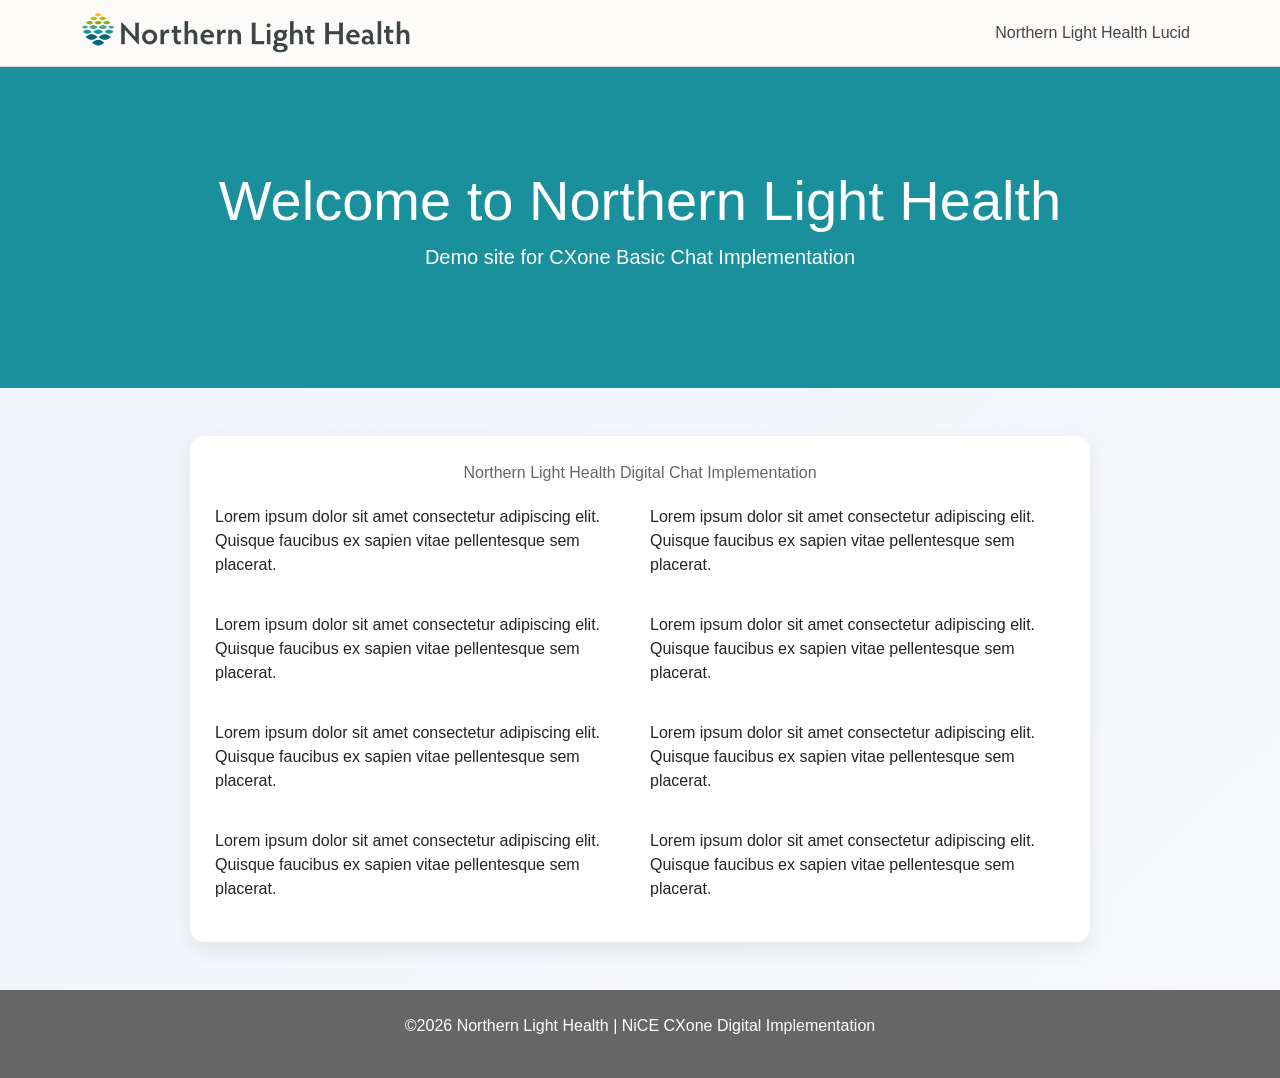
<file: index.html>
<!DOCTYPE html>
<html lang="en">
<head>
<meta charset="UTF-8">
<meta name="viewport" content="width=device-width, initial-scale=1">
<title>Northern Light Health</title>
<link href="https://cdn.jsdelivr.net/npm/bootstrap@5.3.2/dist/css/bootstrap.min.css" rel="stylesheet">
<link href="styles.css" rel="stylesheet">

<style>
body {
    font-family: Arial, sans-serif;
    background: linear-gradient(135deg, #eef2f7, #f7f9fc);
    margin: 0;
    
}

.container.northernlightschatrouting {
    max-width: 900px;
    margin: auto;
    background: white;
    border-radius: 14px;
    padding: 25px;
    box-shadow: 0 8px 20px rgba(0,0,0,0.08);
}

h1 { text-align: center; }

.subtitle {
    text-align: center;
    color: #666;
    margin-bottom: 20px;
}

.grid {
    display: grid;
    grid-template-columns: 1fr 1fr;
    gap: 20px;
}

.panel {
    background: #f9fbff;
    padding: 15px;
    border-radius: 10px;
    border: 1px solid #e5e9f2;
}

label {
    font-weight: bold;
    font-size: 13px;
    display: block;
    margin-top: 10px;
}

input, select {
    width: 100%;
    padding: 10px;
    margin-top: 5px;
    border-radius: 6px;
    border: 1px solid #ccc;
}

.output {
    padding: 15px;
    background: #fff;
    border-radius: 10px;
    border-left: 5px solid #2d6cdf;
}

.skill {
    font-size: 18px;
    font-weight: bold;
    color: #1a3f9f;
    margin-top: 10px;
}

.phone {
    color: #b00020;
    font-weight: bold;
    margin-top: 10px;
}

.small {
    font-size: 13px;
    color: #666;
    margin-top: 6px;
}

</style>

<!--NICE CXoneChat Bsic Chat-->
<script>
(function(n,u){
    window.CXoneDfo=n,
    window[n]=window[n]||function(){(window[n].q=window[n].q||[]).push(arguments)},window[n].u=u,
    e=document.createElement("script"),e.type="module",e.src=u+"?"+Math.round(Date.now()/1e3/3600),
    document.head.appendChild(e)
    })('cxone','https://web-modules-de-na1.niceincontact.com/loader/1/loader.js');

cxone('init', '3498');
cxone('guide','init');

cxone('chat','setCustomCss', '[data-selector="INPUT"] label {text-transform: lowercase !important};[data-selector="ACTIVITY_BAR"] {display: none !important}');
</script>
<!--NICE CXoneChat Basic CHat--->


<!--CUSTOMCSS FOR CHAT ROUTING CONFIGRATION-->
</head>
<body>

<nav class="navbar navbar-expand-lg navbar-dark bg-dark">
  <div class="container">
    <a class="navbar-brand" href="https://northernlighthealth.org/"><img src="logo.png"></a>
    <button class="navbar-toggler" type="button" data-bs-toggle="collapse" data-bs-target="#navMenu">
      <span class="navbar-toggler-icon"></span>
    </button>
    <div class="collapse navbar-collapse" id="navMenu">
      <ul class="navbar-nav ms-auto">
        <li class="nav-item"><a class="nav-link" target="_blank" href="https://lucid.app/lucidchart/735f5973-5458-4336-a3b4-6831b974b937/edit?viewport_loc=-1117%2C0%2C3795%2C1875%2CCnC19zwn2AvWk&invitationId=inv_aa289468-4864-47d4-ab7f-3ca0f276534f">Northern Light Health Lucid</a></li>
    
      </ul>
    </div>
  </div>
</nav>

<header class="hero text-white text-center">
  <div class="container">
    <h1 class="display-4">Welcome to Northern Light Health</h1>
    <p class="lead">Demo site for CXone Basic Chat Implementation</p>
  </div>
</header>

<section class="container my-5">

<div id="lipsum">
<div class="container northernlightschatrouting ">

<div class="subtitle">Northern Light Health Digital Chat Implementation</div>

<div class="grid">

<p>Lorem ipsum dolor sit amet consectetur adipiscing elit. Quisque faucibus ex sapien vitae pellentesque sem placerat.</p> 
<p>Lorem ipsum dolor sit amet consectetur adipiscing elit. Quisque faucibus ex sapien vitae pellentesque sem placerat.</p>
<p>Lorem ipsum dolor sit amet consectetur adipiscing elit. Quisque faucibus ex sapien vitae pellentesque sem placerat.</p>
<p>Lorem ipsum dolor sit amet consectetur adipiscing elit. Quisque faucibus ex sapien vitae pellentesque sem placerat.</p>
<p>Lorem ipsum dolor sit amet consectetur adipiscing elit. Quisque faucibus ex sapien vitae pellentesque sem placerat.</p> 
<p>Lorem ipsum dolor sit amet consectetur adipiscing elit. Quisque faucibus ex sapien vitae pellentesque sem placerat.</p>
<p>Lorem ipsum dolor sit amet consectetur adipiscing elit. Quisque faucibus ex sapien vitae pellentesque sem placerat.</p>
<p>Lorem ipsum dolor sit amet consectetur adipiscing elit. Quisque faucibus ex sapien vitae pellentesque sem placerat.</p>
</div>

<div class="grid sampleform">

<!-- INPUT -->
<div class="panel">
<h3>Welcome To Northern Light Chat</h3>

<label>Full Name *</label>
<input type="text" id="name" placeholder="Enter full name">

<label>Date of Birth *</label>
<input type="date" id="dob">

<label>Organization</label>
<select id="org" onchange="updatePractice()">
    <option value="">-- Select Organization --</option>
</select>

<label>Practice</label>
<select id="practice" onchange="updateCategory()">
    <option value="">-- Select Practice --</option>
</select>

<label>Category / Reason</label>
<select id="category" onchange="showResult(); updatePhone();">
    <option value="">-- Select Category --</option>
</select>

<label>Contact Number (Based on Organization)</label>
<input type="text" id="phone" readonly placeholder="Will auto-populate">

</div>

<!-- OUTPUT -->
<div class="panel">
<h3>Routing Output</h3>

<div id="result" class="output">
Complete required fields to see routing
</div>

</div>

</div>
</div>

<script>

/* =========================
   DATA (ORG → PRACTICE → SKILL)
========================= */

const data = {
  "AR Gould": {
    "Fort Fairfield": "ARG_Pri_Care_FtFairfield_Chat",
    "Presque Isle": "ARG_Pri_Care_PresqueIsle_Chat",
    "Caribou": "ARG_Pri_Care_Caribou_Chat",
    "Womens Health": "ARG_Womens_Health_Chat"
  },

  "Blue Hill": {
    "Blue Hill": "BHH_BlueHill_Chat"
  },

  "CA Dean": {
    "Greenville": "CAD_Greenville_Chat",
    "Monson": "CAD_Monson_Chat",
    "Sangerville": "CAD_Sangerville_Chat"
  },

  "EMMC": {
    "Brewer": "EMMC_Brewer_Chat",
    "Hampden": "EMMC_Hampden_Chat",
    "Husson Internal Medicine": "EMMC_Husson_IntMed_Chat",
    "Husson Family": "EMMC_Husson_Primary Care_Chat"
  },

  "Maine Coast": {
    "Ellsworth Pediatrics": "Ellsworth Pediatrics Chat",
    "Ellsworth Primary Care": "Maine Coast Chat"
  },

  "Mercy": {
    "Gorham": "Mercy_Gorham_Chat",
    "Harry E Davis Pediatrics": "Mercy_Harry_E_Davis_Peds_Chat",
    "Portland Internal Medicine": "Mercy_Portland_IM_Chat",
    "South Portland": "Mercy_South_Portland_Chat",
    "West Falmouth": "Mercy_West_Falmouth_Chat",
    "Windham": "Mercy_Windham_Chat",
    "Yarmouth": "Mercy_Yarmouth_Chat"
  },

  "SVH": {
    "Clinton": "SVH_Clinton_Chat",
    "Newport Plaza": "SVH_Newport_Plaza_Chat",
    "Newport Triangle": "SVH_Newport_Triangle_Chat",
    "Pittsfield": "SVH_Pittsfield_Chat",
    "Unity": "SVH_Unity_Chat"
  },

  "NLH Patient Portal": {
    "Sign up for portal": "PFHD_Chat"
  }
};

/* =========================
   PHONE MAP
========================= */

const phoneMap = {
  "AR Gould": "1111",
  "Blue Hill": "2222",
  "CA Dean": "3333",
  "EMMC": "4444",
  "Maine Coast": "5555",
  "Mercy": "6666",
  "SVH": "7777",
  "NLH Patient Portal": "9999"
};

/* =========================
   CATEGORIES (FINAL MODEL)
========================= */

const categories = [
  "Scheduling / Assistant",
  "Office Information",
  "Update My Information",
  "Become a New Patient",
  "Something Else"
];

/* =========================
   INIT ORGANIZATION
========================= */

window.onload = function () {
    const org = document.getElementById("org");

    Object.keys(data).forEach(o => {
        let opt = document.createElement("option");
        opt.value = o;
        opt.textContent = o;
        org.appendChild(opt);
    });
};

/* =========================
   PRACTICE UPDATE
========================= */

function updatePractice() {
    const org = document.getElementById("org").value;
    const practice = document.getElementById("practice");
    const category = document.getElementById("category");

    practice.innerHTML = "<option value=''>-- Select Practice --</option>";
    category.innerHTML = "<option value=''>-- Select Category --</option>";

    if (!org) return;

    Object.keys(data[org]).forEach(p => {
        let opt = document.createElement("option");
        opt.value = p;
        opt.textContent = p;
        practice.appendChild(opt);
    });

    updatePhone();
    showResult();
}

/* =========================
   CATEGORY UPDATE
========================= */

function updateCategory() {
    const org = document.getElementById("org").value;
    const category = document.getElementById("category");

    category.innerHTML = "<option value=''>-- Select Category --</option>";

    // PORTAL SPECIAL FLOW
    if (org === "NLH Patient Portal") {
        category.innerHTML += `<option value="Portal">Portal</option>`;
        return;
    }

    // STANDARD FLOW
    categories.forEach(c => {
        category.innerHTML += `<option value="${c}">${c}</option>`;
    });
}

/* =========================
   PHONE UPDATE
========================= */

function updatePhone() {
    const org = document.getElementById("org").value;
    document.getElementById("phone").value = phoneMap[org] || "";
}

/* =========================
   OUTPUT + ROUTING
========================= */

function showResult() {
    const name = document.getElementById("name").value;
    const dob = document.getElementById("dob").value;
    const org = document.getElementById("org").value;
    const practice = document.getElementById("practice").value;
    const category = document.getElementById("category").value;

    const box = document.getElementById("result");

    if (!name || !dob) {
        box.innerHTML = "Full Name and Date of Birth are required";
        return;
    }

    if (!org || !practice) {
        box.innerHTML = "Select Organization and Practice";
        return;
    }

    const skill = data[org][practice];

    let html = `
        <div><b>Name:</b> ${name}</div>
        <div><b>DOB:</b> ${dob}</div>
        <div><b>Organization:</b> ${org}</div>
        <div><b>Practice:</b> ${practice}</div>
        <div class="skill">Skill: ${skill}</div>
    `;

    /* =========================
       ROUTING RULES
    ========================= */

    if (category) {

        // PORTAL ONLY FLOW
        if (org === "NLH Patient Portal") {
            html += `<div class="skill">Portal Routing: PFHD_Chat</div>`;
        }

        // SOMETHING ELSE RULE
        else if (category === "Something Else") {
            html += `<div class="small">Routing: Display phone number only</div>`;
        }

        // STANDARD ROUTING
        else {
            html += `<div class="small">Category: ${category}</div>`;
        }
    }

    box.innerHTML = html;
}

</script>
</div>


</section>

<footer class="footer text-white text-center p-4">
  <p> ©2026 Northern Light Health | NiCE CXone Digital Implementation</p>
</footer>

<script src="https://cdn.jsdelivr.net/npm/bootstrap@5.3.2/dist/js/bootstrap.bundle.min.js"></script>
</body>
</html>
</file>
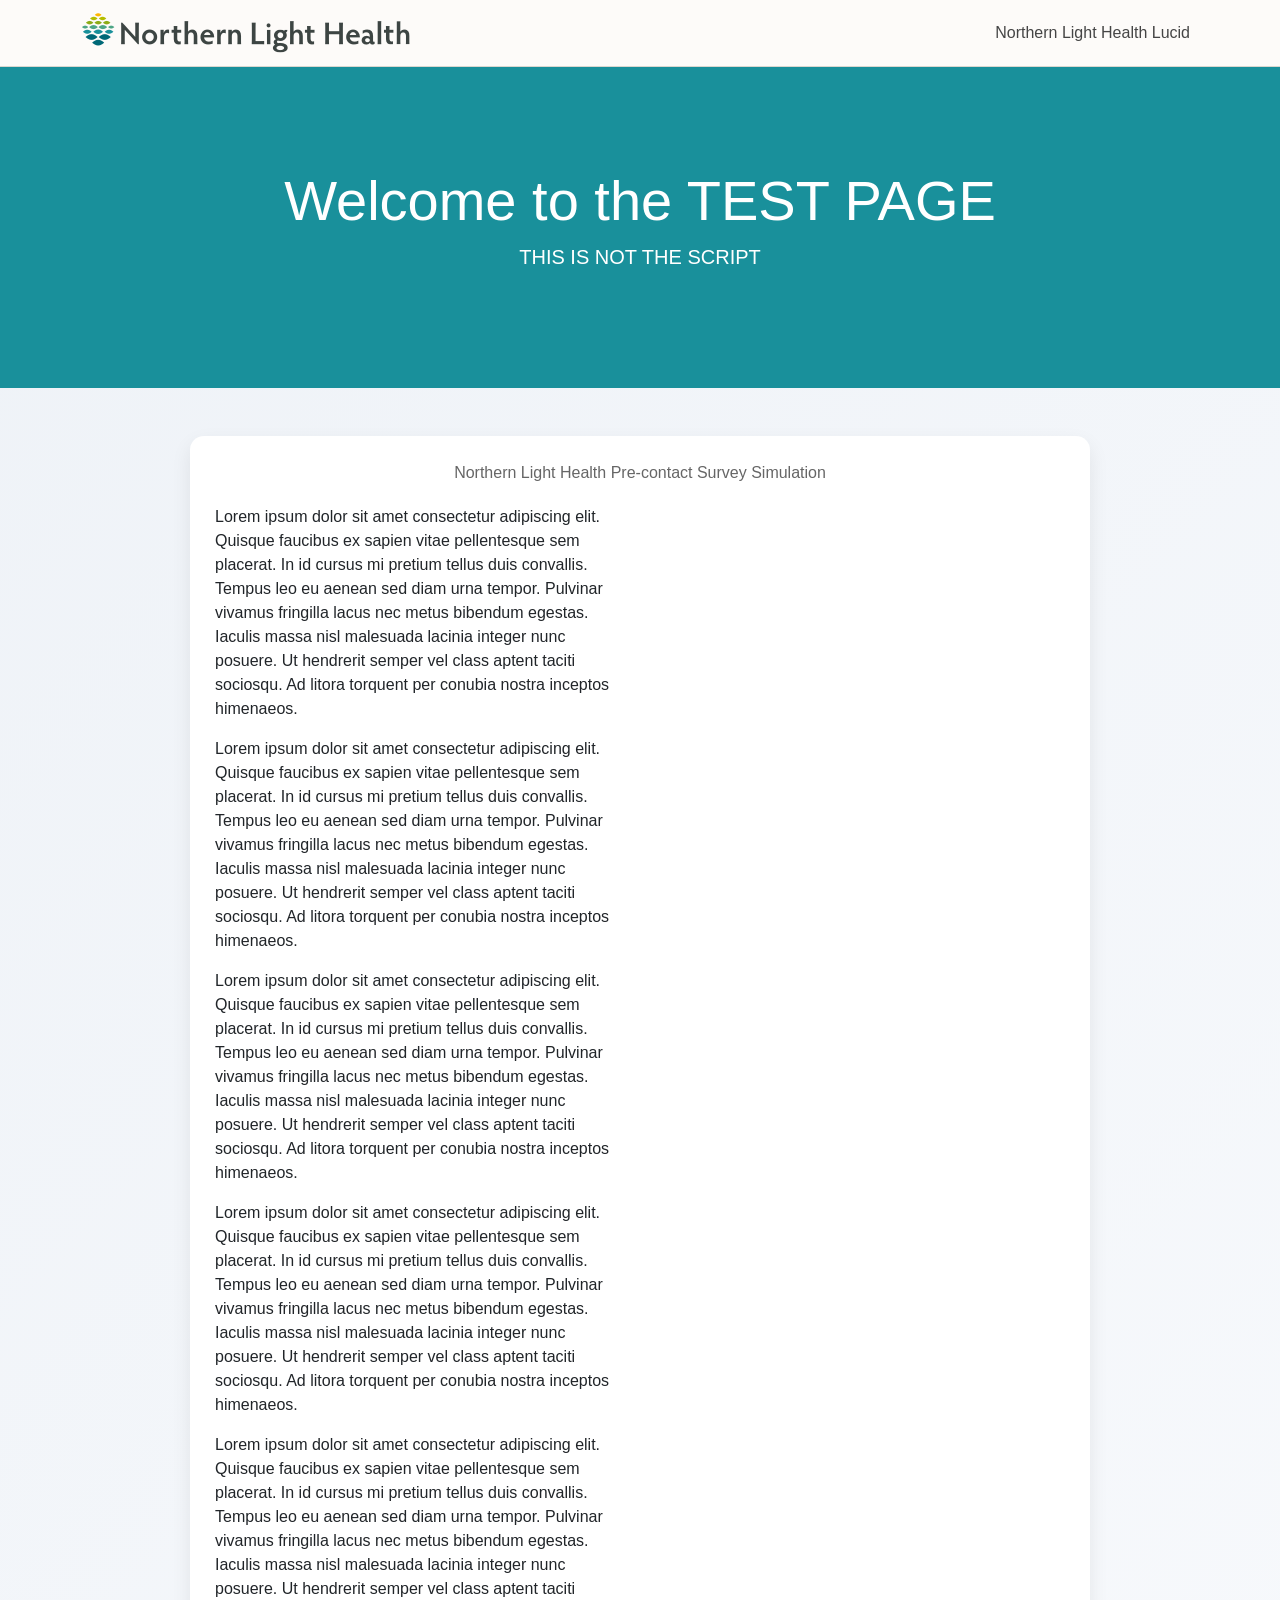
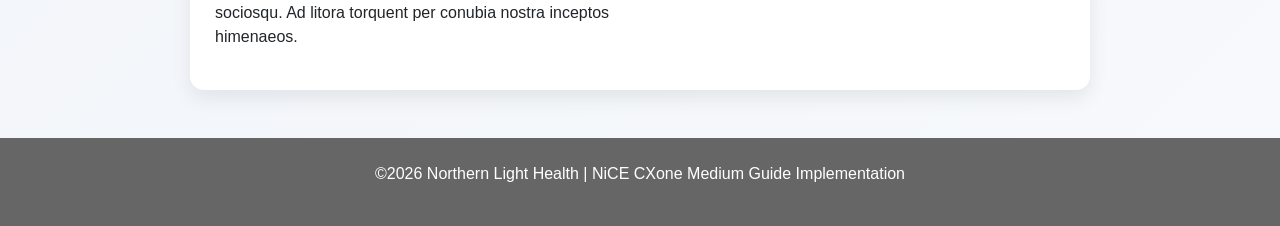
<file: testpage.html>
<!DOCTYPE html>
<html lang="en">
<head>
<meta charset="UTF-8">
<meta name="viewport" content="width=device-width, initial-scale=1">
<title>Northern Light Health</title>
<link href="https://cdn.jsdelivr.net/npm/bootstrap@5.3.2/dist/css/bootstrap.min.css" rel="stylesheet">
<link href="styles.css" rel="stylesheet">

<style>
body {
    font-family: Arial, sans-serif;
    background: linear-gradient(135deg, #eef2f7, #f7f9fc);
    margin: 0;
    
}

.container.northernlightschatrouting {
    max-width: 900px;
    margin: auto;
    background: white;
    border-radius: 14px;
    padding: 25px;
    box-shadow: 0 8px 20px rgba(0,0,0,0.08);
}

h1 { text-align: center; }

.subtitle {
    text-align: center;
    color: #666;
    margin-bottom: 20px;
}

.grid {
    display: grid;
    grid-template-columns: 1fr 1fr;
    gap: 20px;
}

.panel {
    background: #f9fbff;
    padding: 15px;
    border-radius: 10px;
    border: 1px solid #e5e9f2;
}

label {
    font-weight: bold;
    font-size: 13px;
    display: block;
    margin-top: 10px;
}

input, select {
    width: 100%;
    padding: 10px;
    margin-top: 5px;
    border-radius: 6px;
    border: 1px solid #ccc;
}

.output {
    padding: 15px;
    background: #fff;
    border-radius: 10px;
    border-left: 5px solid #2d6cdf;
}

.skill {
    font-size: 18px;
    font-weight: bold;
    color: #1a3f9f;
    margin-top: 10px;
}

.phone {
    color: #b00020;
    font-weight: bold;
    margin-top: 10px;
}

.small {
    font-size: 13px;
    color: #666;
    margin-top: 6px;
}

</style>

<!--NICE CXoneChat Bsic Chat JOSH SCRIPT-->
<script>
(function(n,u){
    window.CXoneDfo=n,
    window[n]=window[n]||function(){(window[n].q=window[n].q||[]).push(arguments)},window[n].u=u,
    e=document.createElement("script"),e.type="module",e.src=u+"?"+Math.round(Date.now()/1e3/3600),
    document.head.appendChild(e)
    })('cxone','https://web-modules-de-na1.niceincontact.com/loader/1/loader.js');
 
cxone('init', '5594');
cxone('guide','init');
</script>
<!--NICE CXoneChat Basic CHat--->


<!--CUSTOMCSS FOR CHAT ROUTING CONFIGRATION-->
</head>
<body>

<nav class="navbar navbar-expand-lg navbar-dark bg-dark">
  <div class="container">
    <a class="navbar-brand" href="https://northernlighthealth.org/"><img src="logo.png"></a>
    <button class="navbar-toggler" type="button" data-bs-toggle="collapse" data-bs-target="#navMenu">
      <span class="navbar-toggler-icon"></span>
    </button>
    <div class="collapse navbar-collapse" id="navMenu">
      <ul class="navbar-nav ms-auto">
        <li class="nav-item"><a class="nav-link" target="_blank" href="https://lucid.app/lucidchart/735f5973-5458-4336-a3b4-6831b974b937/edit?viewport_loc=-1117%2C0%2C3795%2C1875%2CCnC19zwn2AvWk&invitationId=inv_aa289468-4864-47d4-ab7f-3ca0f276534f">Northern Light Health Lucid</a></li>
    
      </ul>
    </div>
  </div>
</nav>

<header class="hero text-white text-center">
  <div class="container">
    <h1 class="display-4">Welcome to the TEST PAGE</h1>
    <p class="lead">THIS IS NOT THE SCRIPT</p>
  </div>
</header>

<section class="container my-5">

<div id="lipsum">
<div class="container northernlightschatrouting ">

<div class="subtitle">Northern Light Health Pre-contact Survey Simulation</div>

<div class="grid">

    <div class=""><p>Lorem ipsum dolor sit amet consectetur adipiscing elit. Quisque faucibus ex sapien vitae pellentesque sem placerat. In id cursus mi pretium tellus duis convallis. Tempus leo eu aenean sed diam urna tempor. Pulvinar vivamus fringilla lacus nec metus bibendum egestas. Iaculis massa nisl malesuada lacinia integer nunc posuere. Ut hendrerit semper vel class aptent taciti sociosqu. Ad litora torquent per conubia nostra inceptos himenaeos.</p><p>Lorem ipsum dolor sit amet consectetur adipiscing elit. Quisque faucibus ex sapien vitae pellentesque sem placerat. In id cursus mi pretium tellus duis convallis. Tempus leo eu aenean sed diam urna tempor. Pulvinar vivamus fringilla lacus nec metus bibendum egestas. Iaculis massa nisl malesuada lacinia integer nunc posuere. Ut hendrerit semper vel class aptent taciti sociosqu. Ad litora torquent per conubia nostra inceptos himenaeos.</p><p>Lorem ipsum dolor sit amet consectetur adipiscing elit. Quisque faucibus ex sapien vitae pellentesque sem placerat. In id cursus mi pretium tellus duis convallis. Tempus leo eu aenean sed diam urna tempor. Pulvinar vivamus fringilla lacus nec metus bibendum egestas. Iaculis massa nisl malesuada lacinia integer nunc posuere. Ut hendrerit semper vel class aptent taciti sociosqu. Ad litora torquent per conubia nostra inceptos himenaeos.</p><p>Lorem ipsum dolor sit amet consectetur adipiscing elit. Quisque faucibus ex sapien vitae pellentesque sem placerat. In id cursus mi pretium tellus duis convallis. Tempus leo eu aenean sed diam urna tempor. Pulvinar vivamus fringilla lacus nec metus bibendum egestas. Iaculis massa nisl malesuada lacinia integer nunc posuere. Ut hendrerit semper vel class aptent taciti sociosqu. Ad litora torquent per conubia nostra inceptos himenaeos.</p><p>Lorem ipsum dolor sit amet consectetur adipiscing elit. Quisque faucibus ex sapien vitae pellentesque sem placerat. In id cursus mi pretium tellus duis convallis. Tempus leo eu aenean sed diam urna tempor. Pulvinar vivamus fringilla lacus nec metus bibendum egestas. Iaculis massa nisl malesuada lacinia integer nunc posuere. Ut hendrerit semper vel class aptent taciti sociosqu. Ad litora torquent per conubia nostra inceptos himenaeos.</p></div>
</div>

<div class="grid sampleform">

<!-- INPUT -->
<div class="panel">
<h3>Welcome To Northern Light Chat</h3>

<label>Full Name *</label>
<input type="text" id="name" placeholder="Enter full name">

<label>Date of Birth *</label>
<input type="date" id="dob">

<label>Organization</label>
<select id="org" onchange="updatePractice()">
    <option value="">-- Select Organization --</option>
</select>

<label>Practice</label>
<select id="practice" onchange="updateCategory()">
    <option value="">-- Select Practice --</option>
</select>

<label>Category / Reason</label>
<select id="category" onchange="showResult(); updatePhone();">
    <option value="">-- Select Category --</option>
</select>

<label>Contact Number (Based on Organization)</label>
<input type="text" id="phone" readonly placeholder="Will auto-populate">

</div>

<!-- OUTPUT -->
<div class="panel">
<h3>Routing Output</h3>

<div id="result" class="output">
Complete required fields to see routing
</div>

</div>

</div>
</div>

<script>

/* =========================
   DATA (ORG → PRACTICE → SKILL)
========================= */

const data = {
  "AR Gould": {
    "Fort Fairfield": "ARG_Pri_Care_FtFairfield_Chat",
    "Presque Isle": "ARG_Pri_Care_PresqueIsle_Chat",
    "Caribou": "ARG_Pri_Care_Caribou_Chat",
    "Womens Health": "ARG_Womens_Health_Chat"
  },

  "Blue Hill": {
    "Blue Hill": "BHH_BlueHill_Chat"
  },

  "CA Dean": {
    "Greenville": "CAD_Greenville_Chat",
    "Monson": "CAD_Monson_Chat",
    "Sangerville": "CAD_Sangerville_Chat"
  },

  "EMMC": {
    "Brewer": "EMMC_Brewer_Chat",
    "Hampden": "EMMC_Hampden_Chat",
    "Husson Internal Medicine": "EMMC_Husson_IntMed_Chat",
    "Husson Family": "EMMC_Husson_Primary Care_Chat"
  },

  "Maine Coast": {
    "Ellsworth Pediatrics": "Ellsworth Pediatrics Chat",
    "Ellsworth Primary Care": "Maine Coast Chat"
  },

  "Mercy": {
    "Gorham": "Mercy_Gorham_Chat",
    "Harry E Davis Pediatrics": "Mercy_Harry_E_Davis_Peds_Chat",
    "Portland Internal Medicine": "Mercy_Portland_IM_Chat",
    "South Portland": "Mercy_South_Portland_Chat",
    "West Falmouth": "Mercy_West_Falmouth_Chat",
    "Windham": "Mercy_Windham_Chat",
    "Yarmouth": "Mercy_Yarmouth_Chat"
  },

  "SVH": {
    "Clinton": "SVH_Clinton_Chat",
    "Newport Plaza": "SVH_Newport_Plaza_Chat",
    "Newport Triangle": "SVH_Newport_Triangle_Chat",
    "Pittsfield": "SVH_Pittsfield_Chat",
    "Unity": "SVH_Unity_Chat"
  },

  "NLH Patient Portal": {
    "Sign up for portal": "PFHD_Chat"
  }
};

/* =========================
   PHONE MAP
========================= */

const phoneMap = {
  "AR Gould": "1111",
  "Blue Hill": "2222",
  "CA Dean": "3333",
  "EMMC": "4444",
  "Maine Coast": "5555",
  "Mercy": "6666",
  "SVH": "7777",
  "NLH Patient Portal": "9999"
};

/* =========================
   CATEGORIES (FINAL MODEL)
========================= */

const categories = [
  "Scheduling / Assistant",
  "Office Information",
  "Update My Information",
  "Become a New Patient",
  "Something Else"
];

/* =========================
   INIT ORGANIZATION
========================= */

window.onload = function () {
    const org = document.getElementById("org");

    Object.keys(data).forEach(o => {
        let opt = document.createElement("option");
        opt.value = o;
        opt.textContent = o;
        org.appendChild(opt);
    });
};

/* =========================
   PRACTICE UPDATE
========================= */

function updatePractice() {
    const org = document.getElementById("org").value;
    const practice = document.getElementById("practice");
    const category = document.getElementById("category");

    practice.innerHTML = "<option value=''>-- Select Practice --</option>";
    category.innerHTML = "<option value=''>-- Select Category --</option>";

    if (!org) return;

    Object.keys(data[org]).forEach(p => {
        let opt = document.createElement("option");
        opt.value = p;
        opt.textContent = p;
        practice.appendChild(opt);
    });

    updatePhone();
    showResult();
}

/* =========================
   CATEGORY UPDATE
========================= */

function updateCategory() {
    const org = document.getElementById("org").value;
    const category = document.getElementById("category");

    category.innerHTML = "<option value=''>-- Select Category --</option>";

    // PORTAL SPECIAL FLOW
    if (org === "NLH Patient Portal") {
        category.innerHTML += `<option value="Portal">Portal</option>`;
        return;
    }

    // STANDARD FLOW
    categories.forEach(c => {
        category.innerHTML += `<option value="${c}">${c}</option>`;
    });
}

/* =========================
   PHONE UPDATE
========================= */

function updatePhone() {
    const org = document.getElementById("org").value;
    document.getElementById("phone").value = phoneMap[org] || "";
}

/* =========================
   OUTPUT + ROUTING
========================= */

function showResult() {
    const name = document.getElementById("name").value;
    const dob = document.getElementById("dob").value;
    const org = document.getElementById("org").value;
    const practice = document.getElementById("practice").value;
    const category = document.getElementById("category").value;

    const box = document.getElementById("result");

    if (!name || !dob) {
        box.innerHTML = "Full Name and Date of Birth are required";
        return;
    }

    if (!org || !practice) {
        box.innerHTML = "Select Organization and Practice";
        return;
    }

    const skill = data[org][practice];

    let html = `
        <div><b>Name:</b> ${name}</div>
        <div><b>DOB:</b> ${dob}</div>
        <div><b>Organization:</b> ${org}</div>
        <div><b>Practice:</b> ${practice}</div>
        <div class="skill">Skill: ${skill}</div>
    `;

    /* =========================
       ROUTING RULES
    ========================= */

    if (category) {

        // PORTAL ONLY FLOW
        if (org === "NLH Patient Portal") {
            html += `<div class="skill">Portal Routing: PFHD_Chat</div>`;
        }

        // SOMETHING ELSE RULE
        else if (category === "Something Else") {
            html += `<div class="small">Routing: Display phone number only</div>`;
        }

        // STANDARD ROUTING
        else {
            html += `<div class="small">Category: ${category}</div>`;
        }
    }

    box.innerHTML = html;
}

</script>
</div>


</section>

<footer class="footer text-white text-center p-4">
  <p> ©2026 Northern Light Health | NiCE CXone Medium Guide Implementation</p>
</footer>

<script src="https://cdn.jsdelivr.net/npm/bootstrap@5.3.2/dist/js/bootstrap.bundle.min.js"></script>
</body>
</html>
</file>
<file: styles.css>
body {
  font-family: Arial, sans-serif;
}

.hero {
  background: #19909B;
  padding: 100px 20px;
}

.footer {
  background-color: #666666;
}


#cxone-chat-placeholder {
    position: fixed;
    bottom: 20px;
    right: 20px;
    background: #0d6efd;
    color: white;
    padding: 12px 16px;
    border-radius: 8px;
    box-shadow: 0px 4px 12px rgba(0,0,0,0.3);
    font-weight: bold;
    z-index: 9999;
}

nav.navbar.navbar-expand-lg.navbar-dark.bg-dark img {
    width: 100%;
    max-width: 450px;
    max-height: 60px;
}

nav.navbar.navbar-expand-lg.navbar-dark.bg-dark {
    background: #fdfbf9 !important;
    border-bottom: 1px solid #dad7cf;
}

ul.navbar-nav.ms-auto a {
    color: #454545;
    font-size14px;
    font-weight100;
}

.grid.sampleform {display: none;}
</file>
